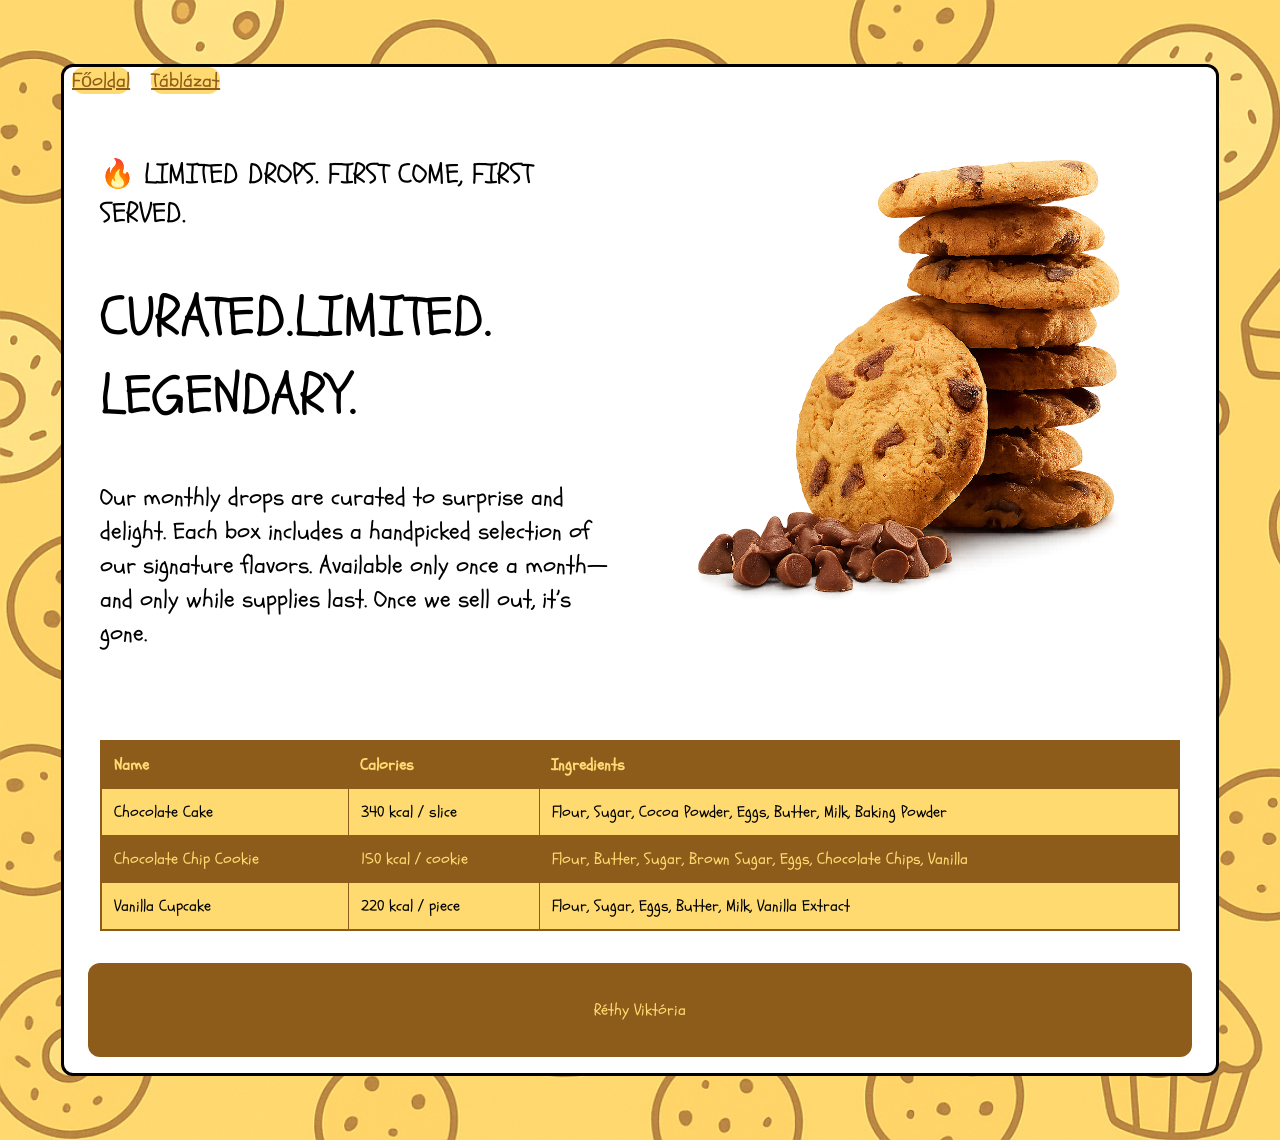
<file: index.html>
<!DOCTYPE html>
<html lang="en">
<head>
    <meta charset="UTF-8">
    <meta name="viewport" content="width=device-width, initial-scale=1.0">
    <meta name="description" content="suti">
    <meta name="keywords" content="suti, sutes" >
    <meta name="author" content="Rethy Viktoria">
    <title>Rethy_Viktoria_suti</title>
    <link rel="stylesheet" href="style.css">
</head>
<body>
    <main>
      <header>
        <a href="index.html">Főoldal</a>
        <a href="tablazat.html">Táblázat</a>
      </header>
      <section>
        <article>
    <div>
    <h1>🔥 LIMITED DROPS. FIRST COME, FIRST SERVED.</h1>
        <h2>
            CURATED.LIMITED.
            LEGENDARY.
        </h2>
        <p>
      Our monthly drops are curated to surprise and delight.
       Each box includes a handpicked selection of our signature flavors. 
       Available only once a month—and only while supplies last. Once we sell out, it’s gone.
        </p>
     </div>
        <img src="torony.png" alt="suti">
        </article>
    </section>
        <table>
  <thead>
    <tr>
      <th>Name</th>
      <th>Calories</th>
      <th>Ingredients</th>
    </tr>
  </thead>
  <tbody>
    <tr>
      <td>Chocolate Cake</td>
      <td>340 kcal / slice</td>
      <td>Flour, Sugar, Cocoa Powder, Eggs, Butter, Milk, Baking Powder</td>
        </tr>
        <tr>
      <td>Chocolate Chip Cookie</td>
      <td>150 kcal / cookie</td>
      <td>Flour, Butter, Sugar, Brown Sugar, Eggs, Chocolate Chips, Vanilla</td>
    </tr>
    <tr>
      <td>Vanilla Cupcake</td>
      <td>220 kcal / piece</td>
      <td>Flour, Sugar, Eggs, Butter, Milk, Vanilla Extract</td>
        </tr>
    </tbody>
    </table>
      </table>
      <footer></p>Réthy Viktória</p></footer>
    </main>
</body>
</html>
</file>
<file: style.css>
body {
  margin: 0;
  padding: 0;
  box-sizing: border-box;
  background-image: url("background.png");
  background-repeat: no-repeat;
  background-size: cover;
  min-height: 100vh;
  min-width: 100vw;
font-family: "Schoolbell", sans-serif;
  padding: 64px 32px;
}

@font-face {
  font-family: "Schoolbell";
  src: url("Schoolbell-Regular.ttf");
}

main {
  max-width: 90vw;
  min-height: calc(100vh - 128px);
  margin: auto;
  background-color: #ffffff;
  border-radius: 12px;
  border: 3px solid black;
}

a{
    color: #8d5b1a;
    background-color: #feda70;
    font-size: 20px;
    margin: 0.5rem;
    border-radius: 12px;
}

section {
  padding: 32px;
}

h1 {
  font-size: 28px;
  font-weight: 400;
}

h2 {
  font-size: 56px;
  font-weight: 400;
}

p {
  font-size: 24px;
  max-width: 60ch;
  font-weight: 400;
}


article {
    height: fit-content;
    max-width: 1080px;
    margin: auto;
    display: grid;
    grid-template-columns: 1fr 1fr;
  gap: 32px;
  align-items: center;
}

article img {
  width: 100%;
  height: 550px;
  object-fit: cover;
}

table {
  max-width: 1080px;
  width: 100%;
  margin: 32px auto;
  border-collapse: collapse;
  border: 2px solid #8d5b1a;
}
th {
  background-color: #8d5b1a;
  color: #feda70;
  padding: 12px;
  text-align: left;
}
td {
  padding: 12px;
  border: 1px solid #8d5b1a;
}
/*ez chatgpt mert fogalmam se volt mi ez es hogy kene*/
tbody tr:nth-child(odd) {
  background-color: #feda70;
}
tbody tr:nth-child(even) {
  background-color: #8d5b1a;
  color: #feda70;
}
/*eddig*/

footer {
  max-width: 1080px;
 margin: 16px auto;
  background-color: #8d5b1a;
  color: #feda70;
  text-align: center;
  padding: 12px;
  border-radius: 12px;
}
@media (max-width: 768px) {
  article {
    grid-template-columns: 1fr; 
  }
}
</file>
<file: suti/style.css>
body {
  margin: 0;
  padding: 0;
  box-sizing: border-box;
  background-image: url("../suti/background.png");
  background-repeat: no-repeat;
  background-size: cover;
  min-height: 100vh;
  min-width: 100vw;
font-family: "Schoolbell", sans-serif;
  padding: 64px 32px;
}

@font-face {
  font-family: "Schoolbell";
  src: url("Schoolbell-Regular.ttf");
}

main {
  max-width: 90vw;
  min-height: calc(100vh - 128px);
  margin: auto;
  background-color: #ffffff;
  border-radius: 12px;
  border: 3px solid black;
}

a{
    color: #8d5b1a;
    background-color: #feda70;
    font-size: 20px;
    margin: 0.5rem;
    border-radius: 12px;
}

section {
  padding: 32px;
}

h1 {
  font-size: 28px;
  font-weight: 400;
}

h2 {
  font-size: 56px;
  font-weight: 400;
}

p {
  font-size: 24px;
  max-width: 60ch;
  font-weight: 400;
}


article {
    height: fit-content;
    max-width: 1080px;
    margin: auto;
    display: grid;
    grid-template-columns: 1fr 1fr;
  gap: 32px;
  align-items: center;
}

article img {
  width: 100%;
  height: 550px;
  object-fit: cover;
}

table {
  max-width: 1080px;
  width: 100%;
  margin: 32px auto;
  border-collapse: collapse;
  border: 2px solid #8d5b1a;
}
th {
  background-color: #8d5b1a;
  color: #feda70;
  padding: 12px;
  text-align: left;
}
td {
  padding: 12px;
  border: 1px solid #8d5b1a;
}
/*ez chatgpt mert fogalmam se volt mi ez es hogy kene*/
tbody tr:nth-child(odd) {
  background-color: #feda70;
}
tbody tr:nth-child(even) {
  background-color: #8d5b1a;
  color: #feda70;
}
/*eddig*/

footer {
  max-width: 1080px;
 margin: 16px auto;
  background-color: #8d5b1a;
  color: #feda70;
  text-align: center;
  padding: 12px;
  border-radius: 12px;
}
</file>
